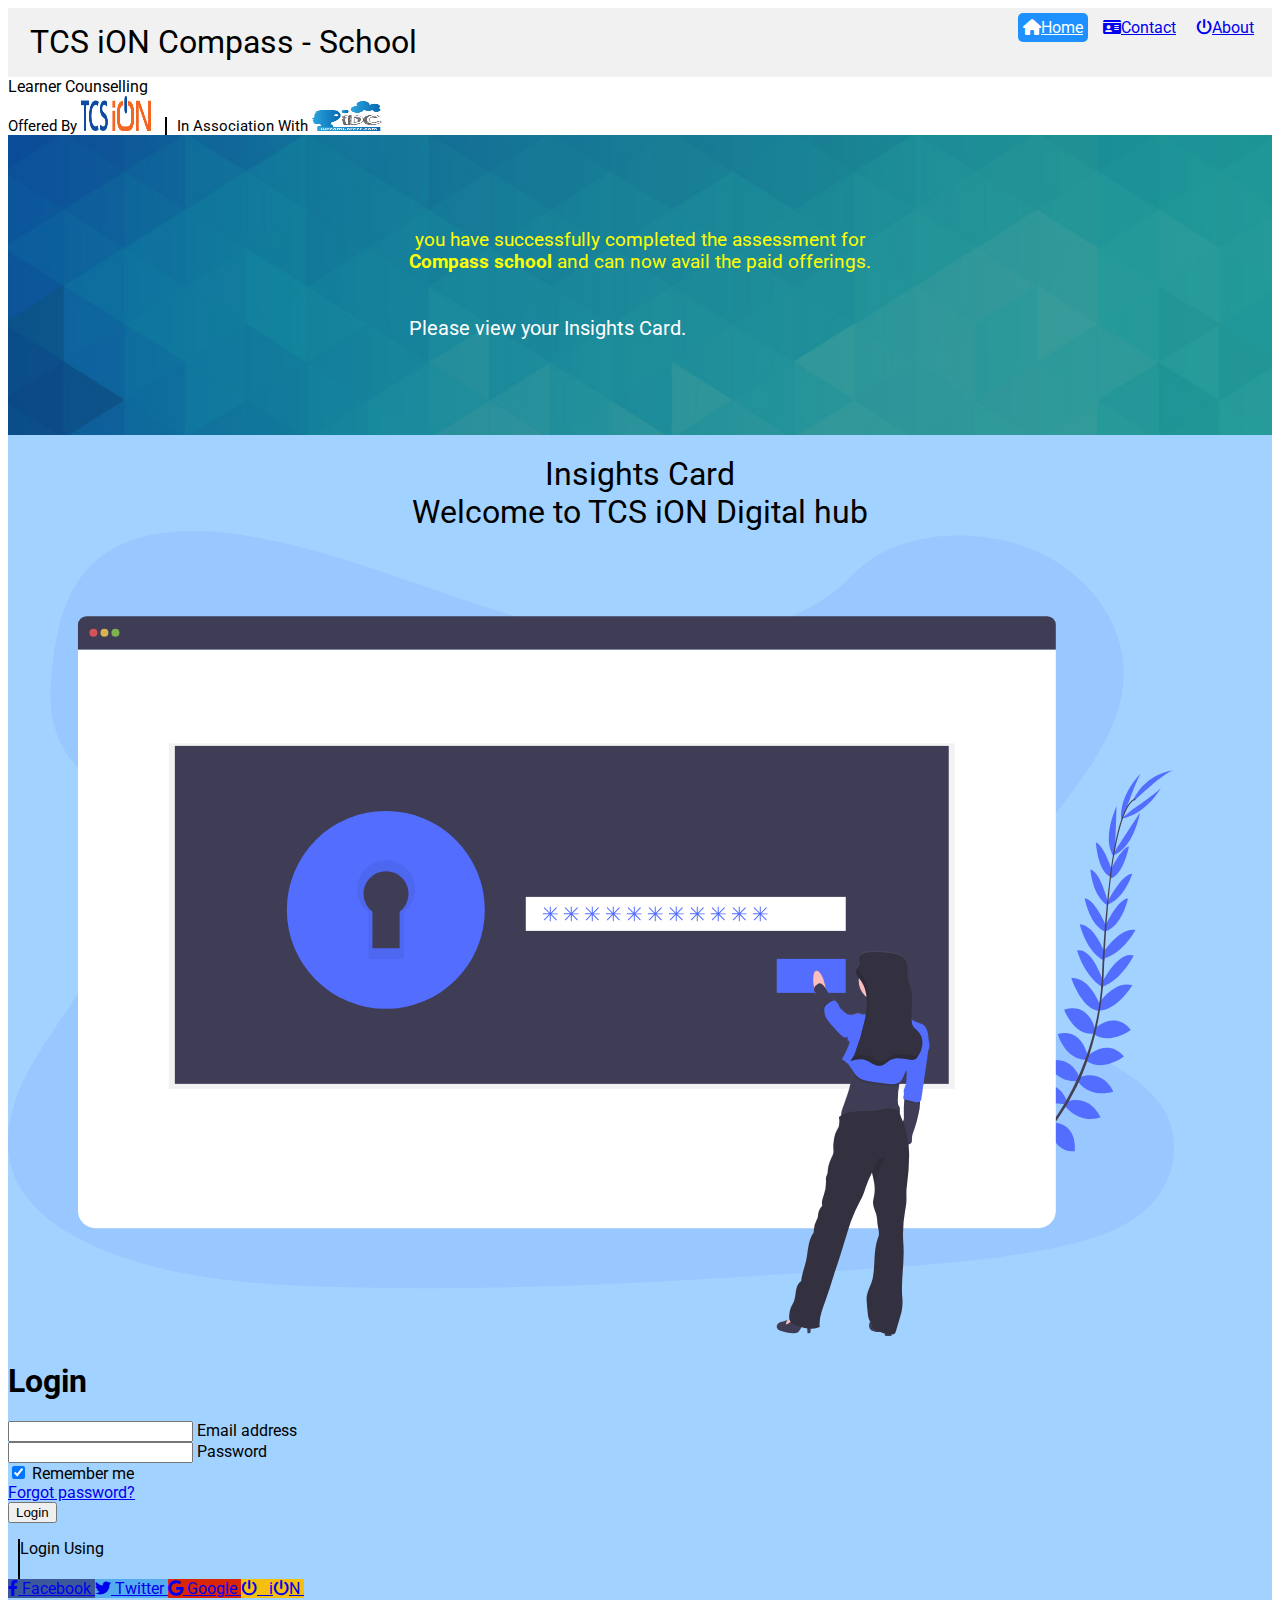
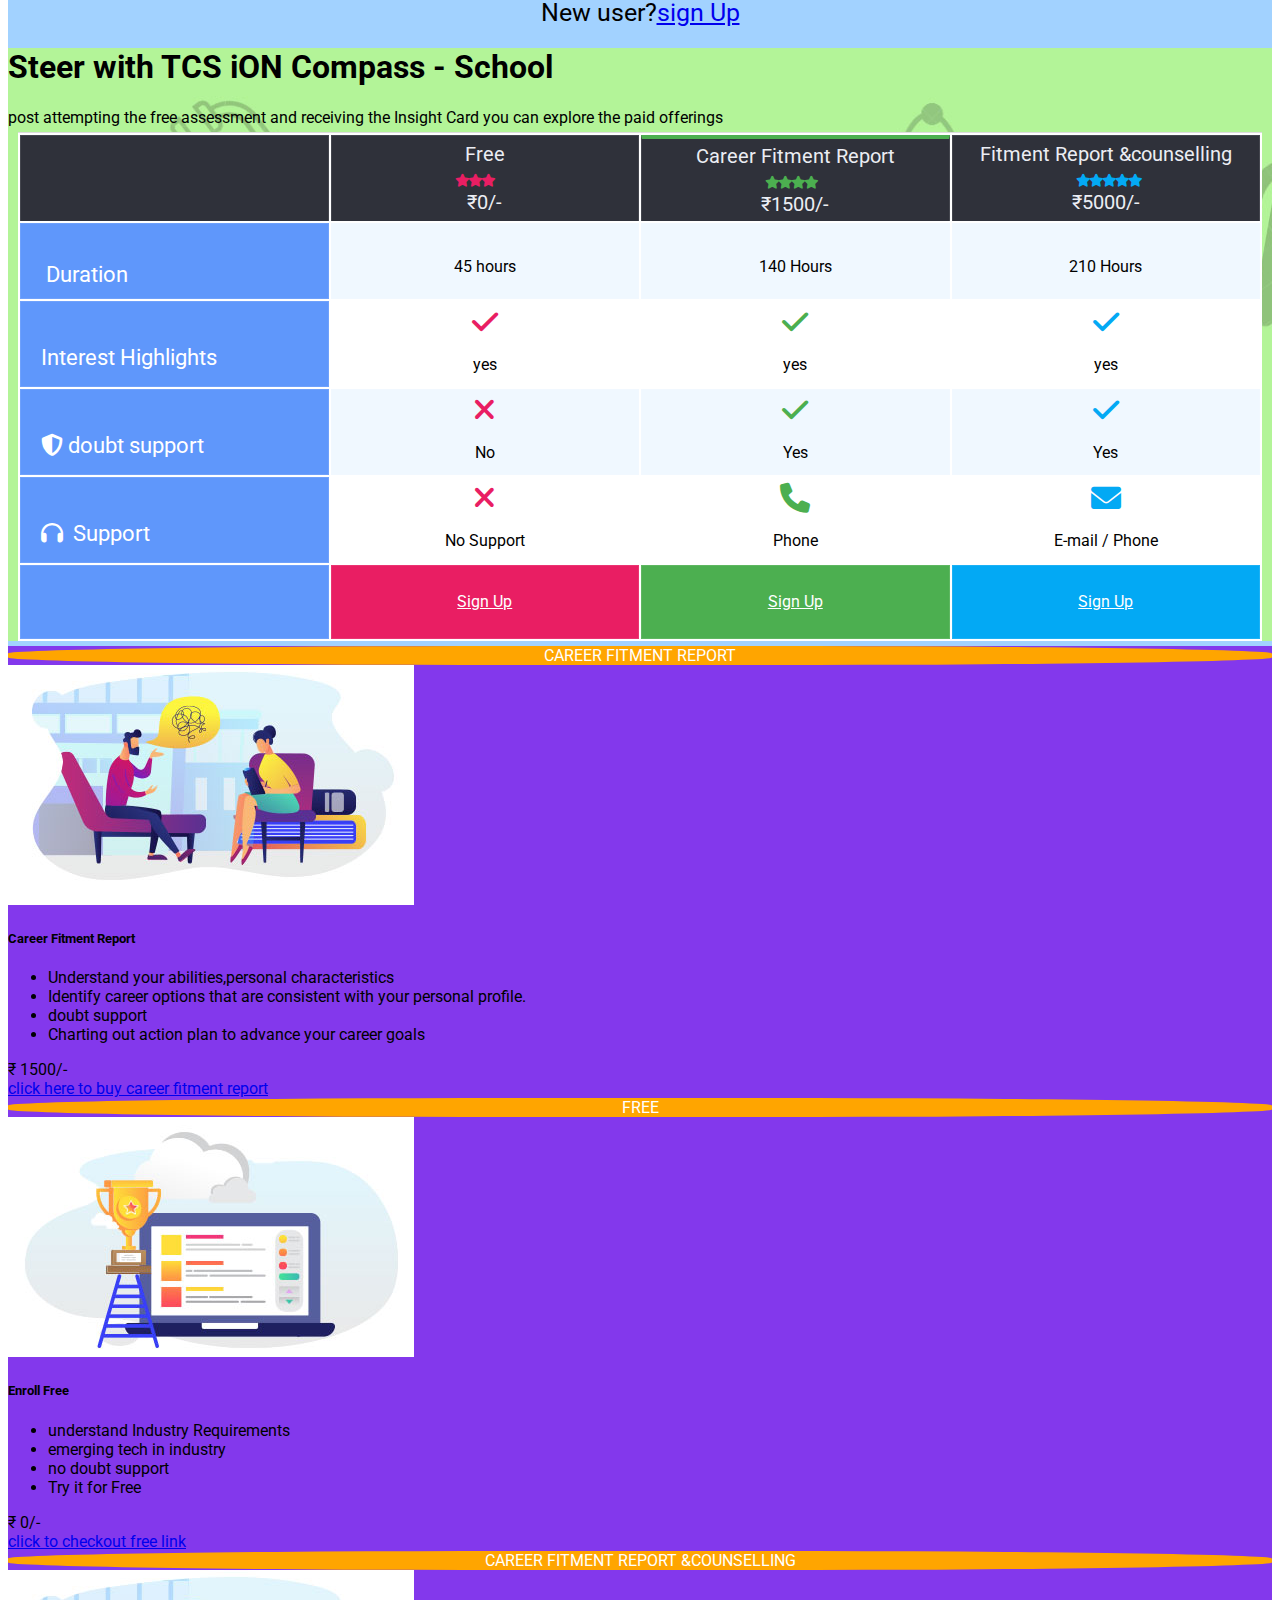
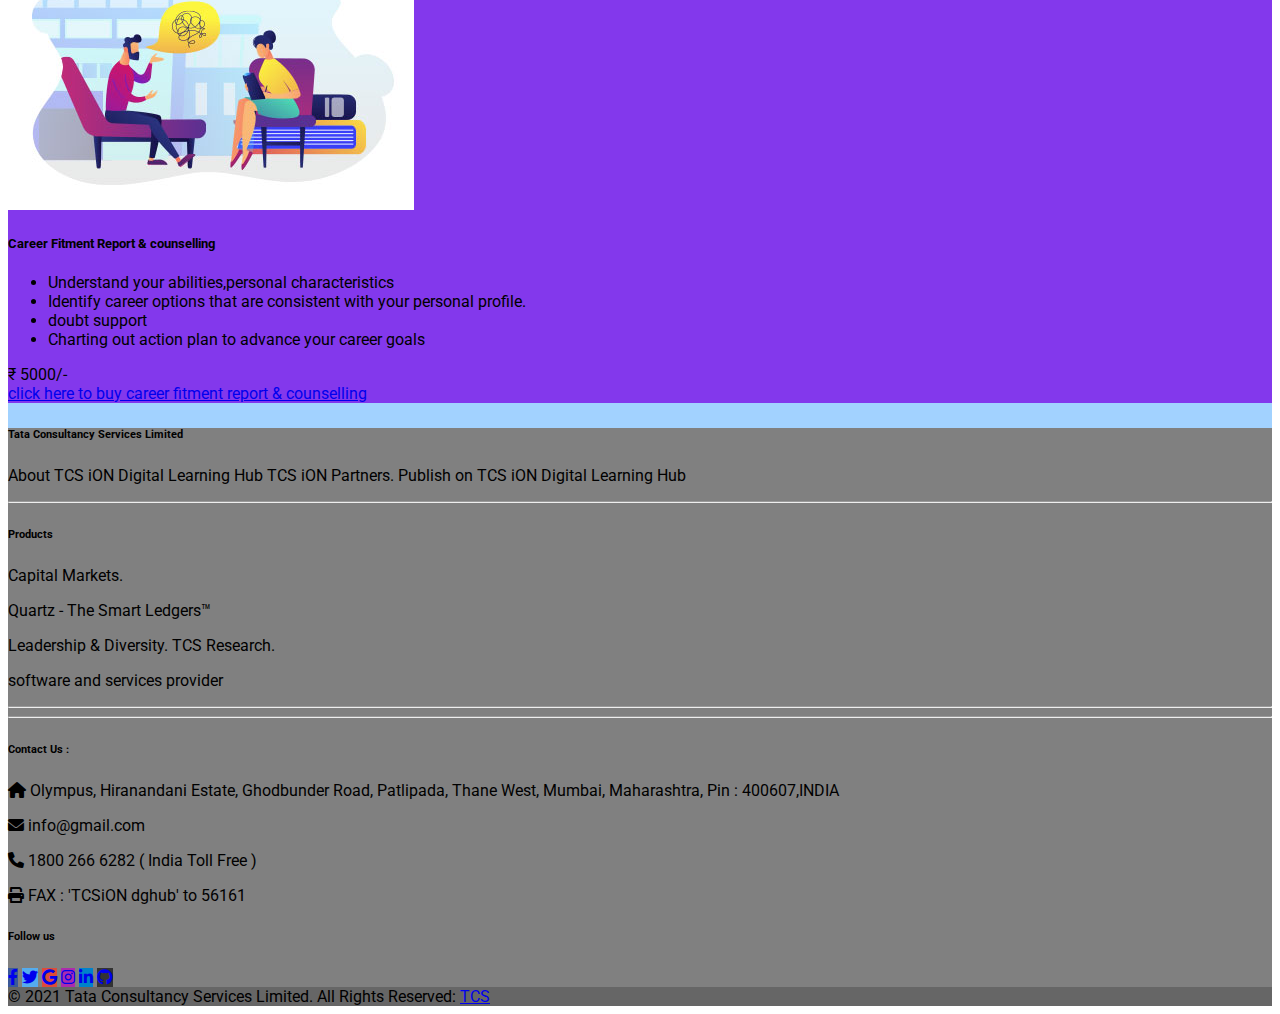
<file: Tcs Internship Project/index.html>
<!DOCTYPE html>
<html lang="en">
<head>
    <meta charset="UTF-8">
    <meta http-equiv="X-UA-Compatible" content="IE=edge">
    <meta name="viewport" content="width=device-width, initial-scale=1.0">
     <!-- font Awesome link -->
     <link rel="stylesheet" href="https://cdnjs.cloudflare.com/ajax/libs/font-awesome/6.0.0-beta2/css/all.min.css">
     <!-- add icon link -->
     <link rel = "icon" href ="./images/banner/standby.png"
             type = "image/x-icon"> 
      <!-- link to bootstrap -->
      <link href="https://cdn.jsdelivr.net/npm/bootstrap@5.1.3/dist/css/bootstrap.min.css" rel="stylesheet" 
      integrity="sha384-1BmE4kWBq78iYhFldvKuhfTAU6auU8tT94WrHftjDbrCEXSU1oBoqyl2QvZ6jIW3" crossorigin="anonymous">
    <link rel="stylesheet" href="./app.css">
    <title>TCS iON Digital Learning</title>
</head>
<body>
    <!--  nav As a heading -->
    <div class="header">
      <span>TCS iON Compass - School</span>
      <div class="header-right">
        <a class="active" href="https://www.tcs.com/"> <i class="fas fa-home"></i>Home</a>
        <a href="https://www.tcs.com/contact-us"><i class="fas fa-id-card"></i>Contact</a>
        <a href="https://www.tcs.com/about-us"><i class="fas fa-power-off"></i>About</a>
      </div>
    </div>



  <!--Nav as sub-heading -->
<nav class="navbar navbar-light bg-white navbar-expand-md mt-0 my-0  ">
    <div class="container-fluid">
      <span class="navbar-brand navbar-expand-md mt-0">Learner Counselling <br><span class="bottom-offer"> Offered By <span>
          <img src="./images/product/ionLogo.png" alt="" width="70" height="35" class="d-inline-block "> <span class="divider"></span> 
          <span> In Association With<span> <img src="./images/Compass/iDC_Logo.png" alt="" width="70" height="30" class="d-inline-block "> <span></span>
    </span></span></span></span> 
</nav>

 <!-- top banner --> 
      <div class="hero-image">
        <div class="hero-text">
          <h3>you have successfully completed the assessment for<br><b>Compass school</b>
            and can now avail the paid offerings.
          </h3>
          <p id="card"> Please view your Insights Card.</p>
        </div>
      </div>


 <!-- Insight card --> 
 <div class="insight-card">
  <section  >
    <p style="text-align: center; margin:auto; font-size:xx-large;padding-top:20px"> Insights Card <br>Welcome to TCS iON Digital hub</p>
    <div class="container py-5 h-100">
      <div class="row d-flex align-items-center justify-content-center h-100">
        <div class="col-md-8 col-lg-7 col-xl-6">
          <img src="./images/Compass/undraw_authentication_fsn5.svg" class="img-fluid" alt="Phone image">
        </div>
        <div class="col-md-7 col-lg-5 col-xl-5 offset-xl-1">
            <h1 class="display-4 mb-3" >Login</h1>
          <form>
            <!-- Email input -->
            <div class="form-outline mb-4">
              <input type="email" id="form1Example13" class="form-control form-control-lg" />
              <label class="form-label" for="form1Example13">Email address</label>
            </div>
  
            <!-- Password input -->
            <div class="form-outline mb-4">
              <input type="password" id="form1Example23" class="form-control form-control-lg" />
              <label class="form-label" for="form1Example23">Password</label>
            </div>
  
            <div class="d-flex justify-content-around align-items-center mb-4">
              <!-- Checkbox -->
              <div class="form-check">
                <input
                  class="form-check-input"
                  type="checkbox"
                  value=""
                  id="form1Example3"
                  checked
                />
                <label class="form-check-label" for="form1Example3"> Remember me </label>
              </div>
              <a href="#!">Forgot password?</a>
            </div>
  
            <!-- Submit button -->
            <button type="submit" class="btn btn-success btn-lg btn-block">Login</button>
  
            <div class="divider d-flex align-items-center my-4">
              <p class="text-center fw-bold mx-3 mb-0 text-muted">Login Using</p>
            </div>
  
            <a class="btn btn-primary btn-lg btn-block" style="background-color: #3b5998" href="#!" role="button">
              <i class="fab fa-facebook-f me-2"></i> Facebook
            </a>
            <a class="btn btn-primary btn-lg btn-block" style="background-color: #55acee" href="#!" role="button">
              <i class="fab fa-twitter me-2"></i> Twitter
            </a>
            <a class="btn btn-primary btn-lg btn-block" style="background-color: #da2606" href="#!" role="button">
                <i class="fab fa-google"></i> Google
            </a>
            <a class="btn btn-primary btn-lg btn-block" style="background-color: #f5bf10" href="#!" role="button">
                <i class="fas fa-power-off"></i>&nbsp; &nbsp;i<i class="fas fa-power-off"></i>N
              </a>
              &nbsp; &nbsp;
              &nbsp; &nbsp;
              <p style="text-align: center; margin:auto; font-size: 25px; ">New user?<a href="#">sign Up</a></p>
          </form>
        </div>
      </div>
    </div>
  </section>
   

<!--New Pricing-->
  <!-- Pricing # -->
  <div class="table-background">
    <div class="container text-center py-5">
      <h1 class="display-5"> Steer with TCS iON Compass - School</h1>
      <div class="lead">post attempting the free assessment and receiving the Insight Card you can explore the paid offerings</div>
    </div>
  		<div class="pricing">
  			<div class="container">
  				<div class="pricing-table table-responsive">
  					<table class="table">
  						<!-- Heading -->
  						<thead>
  							<tr>
  								<th>&nbsp;</th>
  								<th>
  									Free
  									<span class="ptable-star red">
  										<i class="fa fa-star"></i>
  										<i class="fa fa-star"></i>
  										<i class="fa fa-star"></i>
  										<i class="fa fa-star-half-o"></i>
  										<i class="fa fa-star-o"></i>
  									</span>
  									<span class="ptable-price">₹0/-</span>
  								</th>
  								<th class="highlight">
  									Career Fitment Report
  									<span class="ptable-star green">
  										<i class="fa fa-star"></i>
  										<i class="fa fa-star"></i>
  										<i class="fa fa-star"></i>
  										<i class="fa fa-star"></i>
  										<i class="fa fa-star-o"></i>
  									</span>
  									<span class="ptable-price">₹1500/-</span>
  								</th>
  								<th>
  									Fitment Report &counselling
  									<span class="ptable-star lblue">
  										<i class="fa fa-star"></i>
  										<i class="fa fa-star"></i>
  										<i class="fa fa-star"></i>
  										<i class="fa fa-star"></i>
  										<i class="fa fa-star"></i>
  									</span>
  									<span class="ptable-price">₹5000/-</span>
  								</th>
  							</tr>
  						</thead>
  						<tbody>
  							<tr>
  								<td><span class="ptable-title "><i class="fa fa-hdd-o"></i> Duration</span></td>
  								<td>
  									<!-- Icon -->
  									<i class="fa fa-hdd-o red"></i>
  									45 hours
  								</td>
  								<td>
  									<!-- Icon -->
  									<i class="fa fa-hdd-o green"></i>
  									140 Hours
  								</td>
  								<td>
  									<!-- Icon -->
  									<i class="fa fa-hdd-o lblue"></i>
  									210 Hours
  								</td>
  							</tr>
  							<tr>
  								<td><span class="ptable-title">Interest Highlights</span></td>
  								<td>
  									<i class="fas fa-check red"></i>
                    yes
  								</td>
  								<td>
  									<i class="fas fa-check green"></i>
                    yes
  								</td>
  								<td>
  									<i class="fas fa-check lblue"></i>
  									yes
  								</td>
  							</tr>
  							<tr>
  								<td><span class="ptable-title"><i class="fa fa-shield"></i>doubt support</span></td>
  								<td>
  									<i class="fa fa-times red"></i>
  									No
  								</td>
  								<td>
  									<i class="fas fa-check green"></i>
  									Yes
  								</td>
  								<td>
  									<i class="fas fa-check lblue"></i>
  									Yes
  								</td>
  							</tr>
  							<tr>
  								<td><span class="ptable-title"><i class="fa fa-headphones"></i> Support</span></td>
  								<td>
  									<i class="fa fa-times red"></i>
  									No Support
  								</td>
  								<td>
  									<i class="fa fa-phone green"></i>
  									Phone
  								</td>
  								<td>
                    <i class="fas fa-envelope lblue "></i>
  									E-mail / Phone
  								</td>
  							</tr>
  							<!-- Buttons -->
  							<tr>
  								<td>&nbsp;</td>
  								<td class="bg-red"><a class="btn" href="#">Sign Up</a></td>
  								<td class="bg-green"><a class="btn" href="#">Sign Up</a></td>
  								<td class="bg-lblue"><a class="btn" href="#">Sign Up</a></td>
  							</tr>
  						</tbody>
  					</table>
  				</div>
  			</div>
  		</div>
    </div>



<!--card-->
 <div  class="card-background">
    <div class="container py-5">

      <div class="row">
                <div class="col-lg 3 col-md-3 col-sm-12 col-xs-12">
                <div class="card card-inverse card-primary text-center">
                  <div class="card-heading">Career Fitment Report</div>
                  <img class="card-img-top" src="./images/career_fitment_report/tucareer2.jpg" alt="Card image cap">
                  <div class="card-block shadow-lg pb-2">
                    <h5 class="card-title">Career Fitment Report</h5>
                    <ul class="list-unstyled mt-3 mb-4">
                      <li>Understand your abilities,personal characteristics</li>
                      <li>Identify career options that are consistent with your personal profile.</li>
                      <li>doubt support</li>
                      <li>Charting out action plan to advance your career goals</li>
                    </ul>
                    <div class="pill text-center">
                    <span class="badge rounded-pill bg-secondary">₹ 1500/-</span>
                  </div>
                  <a href="#" class="text-decoration-underline text-center"> click here to buy career fitment report</a>
                </div>
                </div>
            </div>
    
            <div class="col-lg 3 col-md-3  col-sm-12 col-xs-12">
                <div class="card card-inverse card-primary text-center">
                  <div class="card-heading">FREE</div>
                  <img class="card-img-top" src="./images/career_fitment_report/tucareer.jpg" alt="Card image cap">
                  <div class="card-block shadow-lg pb-2">
                    <h5 class="card-title">Enroll Free</h5>
                    <ul class="list-unstyled mt-3 mb-4">
                      <li>understand Industry Requirements</li>
                      <li>emerging tech in industry</li>
                      <li> no doubt support</li>
                      <li>Try it for Free</li>
                    </ul>
                    <div class="pill text-center">
                    <span class="badge rounded-pill bg-primary">₹ 0/-</span>
                  </div>
                  <a href="#" class="text-decoration-underline text-center"> click to checkout free link</a>
                </div>
                </div>
            </div>
    
    
            <div class="col-lg 3 col-md-3  col-sm-12 col-xs-12">
                <div class="card card-inverse card-success text-center">
                  <div class="card-heading">Career Fitment Report &Counselling</div>
                  <img class="card-img-top" src="./images/career_fitment_report/tucareer2.jpg" alt="Card image cap">
                  <div class="card-block shadow-lg pb-2">
                    <h5 class="card-title">Career Fitment Report & counselling</h5>
                   <ul class="list-unstyled mt-3 mb-4">
                       <li>Understand your abilities,personal characteristics</li>
                       <li>Identify career options that are consistent with your personal profile.</li>
                       <li>doubt support</li>
                       <li>Charting out action plan to advance your career goals</li>
                    </ul>
                   <div class="pill text-center">
                   <span class="badge rounded-pill bg-secondary">₹ 5000/-</span>
                  </div>
                 <a href="#" class="text-decoration-underline text-center"> click here to buy career fitment report & counselling</a>
                </div>
                </div>
                </div>    
                  
    
        </div>
    </div>
  </div>
    
    
 
  <!-- Footer -->
  <footer
          class="text-center text-lg-start text-white"
          style="background-color:grey"
          >
    <!-- Grid container -->
    <div class="container p-4 pb-0">
      <!-- Section: Links -->
      <section class="">
        <!--Grid row-->
        <div class="row">
          <!-- Grid column -->
          <div class="col-md-3 col-lg-3 col-xl-3 mx-auto mt-3">
            <h6 class="text-uppercase mb-4 font-weight-bold">
              Tata Consultancy Services Limited
            </h6>
            <p>
              About TCS iON Digital Learning Hub
              TCS iON Partners.
              Publish on TCS iON Digital Learning Hub
            </p>
          </div>
          <!-- Grid column -->

          <hr class="w-100 clearfix d-md-none" />

          <!-- Grid column -->
          <div class="col-md-2 col-lg-2 col-xl-2 mx-auto mt-3">
            <h6 class="text-uppercase mb-4 font-weight-bold">Products</h6>
            <p>
              <a class="text-white">Capital Markets.</a>
            </p>
            <p>
              <a class="text-white">Quartz - The Smart Ledgers™</a>
            </p>
            <p>
              <a class="text-white">Leadership & Diversity. TCS Research.</a>
            </p>
            <p>
              <a class="text-white">software and services provider</a>
            </p>
          </div>
          <!-- Grid column -->

          <hr class="w-100 clearfix d-md-none" />

          <!-- Grid column -->
          <hr class="w-100 clearfix d-md-none" />

          <!-- Grid column -->
          <div class="col-md-4 col-lg-3 col-xl-3 mx-auto mt-3">
            <h6 class="text-uppercase mb-4 font-weight-bold">Contact Us : </h6>
            <p><i class="fas fa-home mr-3"></i>  Olympus, Hiranandani Estate, Ghodbunder Road, Patlipada, Thane West, Mumbai, Maharashtra,
              Pin : 400607,INDIA</p>
            <p><i class="fas fa-envelope mr-3"></i> info@gmail.com</p>
            <p><i class="fas fa-phone mr-3"></i> 1800 266 6282 ( India Toll Free )</p>
            <p><i class="fas fa-print mr-3"></i> FAX : 'TCSiON dghub' to 56161</p>
          </div>
          <!-- Grid column -->

          <!-- Grid column -->
          <div class="col-md-3 col-lg-2 col-xl-2 mx-auto mt-3">
            <h6 class="text-uppercase mb-4 font-weight-bold">Follow us</h6>

            <!-- Facebook -->
            <a
               class="btn btn-primary btn-floating m-1"
               style="background-color: #3b5998"
               href="#!"
               role="button"
               ><i class="fab fa-facebook-f"></i
              ></a>

            <!-- Twitter -->
            <a
               class="btn btn-primary btn-floating m-1"
               style="background-color: #55acee"
               href="#!"
               role="button"
               ><i class="fab fa-twitter"></i
              ></a>

            <!-- Google -->
            <a
               class="btn btn-primary btn-floating m-1"
               style="background-color: #dd4b39"
               href="#!"
               role="button"
               ><i class="fab fa-google"></i
              ></a>

            <!-- Instagram -->
            <a
               class="btn btn-primary btn-floating m-1"
               style="background-color: #ac2bac"
               href="#!"
               role="button"
               ><i class="fab fa-instagram"></i
              ></a>

            <!-- Linkedin -->
            <a
               class="btn btn-primary btn-floating m-1"
               style="background-color: #0082ca"
               href="#!"
               role="button"
               ><i class="fab fa-linkedin-in"></i
              ></a>
            <!-- Github -->
            <a
               class="btn btn-primary btn-floating m-1"
               style="background-color: #333333"
               href="#!"
               role="button"
               ><i class="fab fa-github"></i
              ></a>
          </div>
        </div>
        <!--Grid row-->
      </section>
      <!-- Section: Links -->
    </div>
    <!-- Grid container -->

    <!-- Copyright -->
    <div
         class="text-center p-3"
         style="background-color: rgba(0, 0, 0, 0.2)"
         >
      © 2021 Tata Consultancy Services Limited. All Rights Reserved:
      <a class="text-white" href="https://www.tcs.com/"
         >TCS</a
        >
    </div>
    <!-- Copyright -->
  </footer>
  <!-- Footer -->
<!-- </div> -->
<!-- End of .container -->

<script src="./app.js"></script>   
<script src="https://cdn.jsdelivr.net/npm/bootstrap@5.1.3/dist/js/bootstrap.bundle.min.js" integrity="sha384-ka7Sk0Gln4gmtz2MlQnikT1wXgYsOg+OMhuP+IlRH9sENBO0LRn5q+8nbTov4+1p" crossorigin="anonymous"></script>
<script src="https://cdn.jsdelivr.net/npm/@popperjs/core@2.10.2/dist/umd/popper.min.js" integrity="sha384-7+zCNj/IqJ95wo16oMtfsKbZ9ccEh31eOz1HGyDuCQ6wgnyJNSYdrPa03rtR1zdB" crossorigin="anonymous"></script>
<script src="https://cdn.jsdelivr.net/npm/bootstrap@5.1.3/dist/js/bootstrap.min.js" integrity="sha384-QJHtvGhmr9XOIpI6YVutG+2QOK9T+ZnN4kzFN1RtK3zEFEIsxhlmWl5/YESvpZ13" crossorigin="anonymous"></script>  
</body>
</html>
</file>
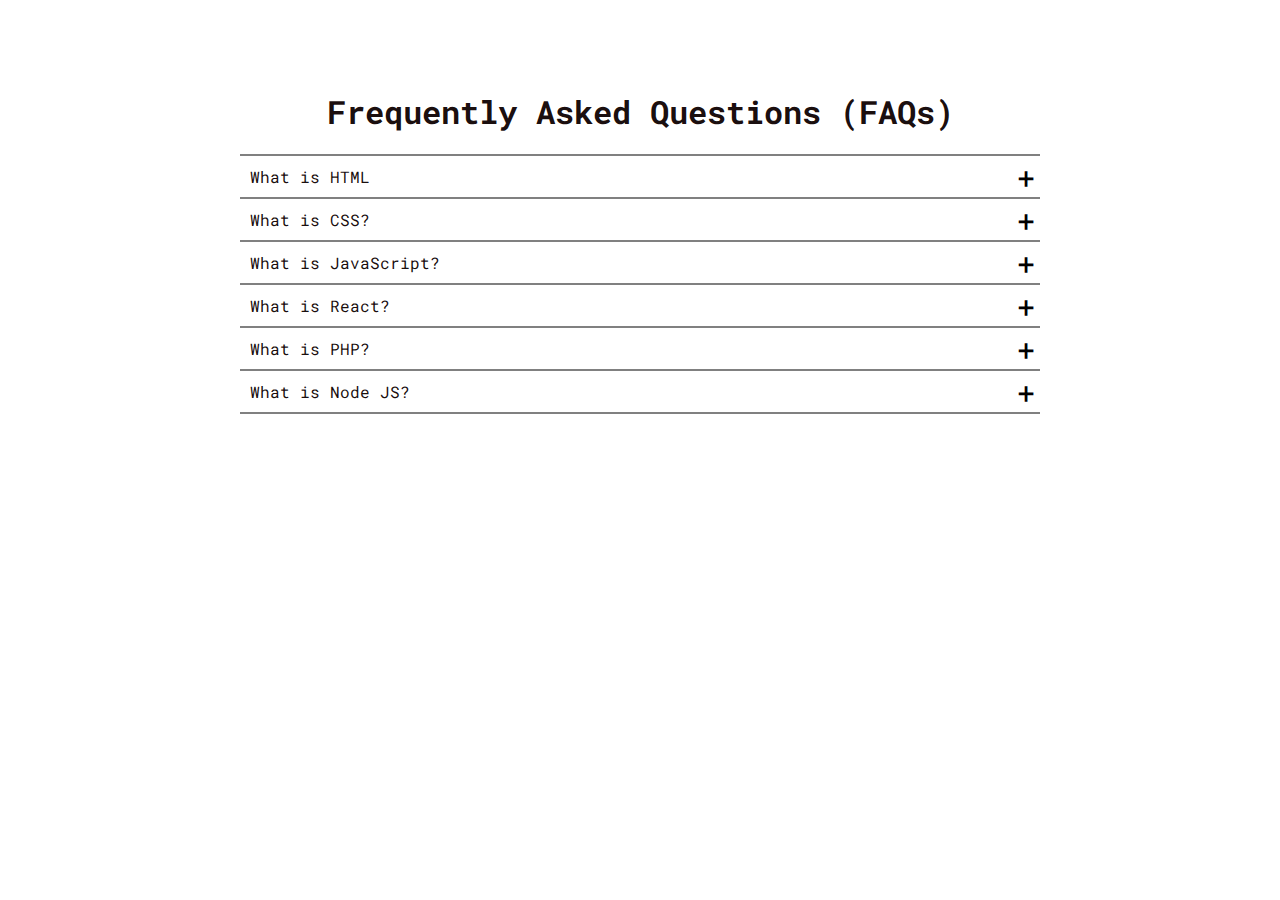
<file: Tcs Internship Project/TCS Internship/accordion/index.html>
<!DOCTYPE html>
<html lang="en">
<head>
    <meta charset="UTF-8">
    <meta http-equiv="X-UA-Compatible" content="IE=edge">
    <meta name="viewport" content="width=device-width, initial-scale=1.0">
    <title>Accordion</title>
    <link rel="stylesheet" href="./style.css">
</head>
<body>
    <div class="accordion-body">
        <div class="accordion">
          <h1>Frequently Asked Questions (FAQs)</h1>
          <hr>
          <div class="container">
            <div class="label">What is HTML</div>
            <div class="content">Hypertext Markup Language (HTML) is a computer language that makes up most web pages and online applications. A hypertext is a text that is used to reference other pieces of text, while a markup language is a series of markings that tells web servers the style and structure of a document. HTML is very simple to learn and use.</div>
          </div>
          <hr>
          <div class="container">
            <div class="label">What is CSS?</div>
            <div class="content">CSS stands for Cascading Style Sheets. It is the language for describing the presentation of Web pages, including colours, layout, and fonts, thus making our web pages presentable to the users. CSS is designed to make style sheets for the web. It is independent of HTML and can be used with any XML-based markup language. CSS is popularly called the design language of the web.
      </div>
          </div>
          <hr>
          <div class="container">
            <div class="label">What is JavaScript?</div>
            <div class="content">JavaScript is a scripting or programming language that allows you to implement complex features on web pages — every time a web page does more than just sit there and display static information for you to look at — displaying timely content updates, interactive maps, animated 2D/3D graphics, scrolling video jukeboxes, etc. — you can bet that JavaScript is probably involved. It is the third of the web trio.</div>
          </div>
          <hr>
          <div class="container">
            <div class="label">What is React?</div>
            <div class="content">React is a JavaScript library created for building fast and interactive user interfaces for web and mobile applications. It is an open-source, component-based, front-end library responsible only for the application’s view layer. In Model View Controller (MVC) architecture, the view layer is responsible for how the app looks and feels. React was created by Jordan Walke, a software engineer at Facebook. </div>
          </div>
          <hr>
          <div class="container">
            <div class="label">What is PHP?</div>
            <div class="content">PHP is a server-side and general-purpose scripting language that is especially suited for web development. PHP originally stood for Personal Home Page. However, now, it stands for Hypertext Preprocessor. It’s a recursive acronym because the first word itself is also an acronym.</div>
          </div>
          <hr>
          <div class="container">
            <div class="label">What is Node JS?</div>
            <div class="content">Node.js is an open-source, cross-platform, back-end JavaScript runtime environment that runs on the V8 engine and executes JavaScript code outside a web browser. Node.js lets developers use JavaScript to write command line tools and for server-side scripting—running scripts server-side to produce dynamic web page content before the page is sent to the user's web browser. Consequently, Node.js represents a "JavaScript everywhere" paradigm</div>
          </div>
          <hr>
        </div>
        </div>
  
    



<script src="./app.js" type="text/javascript"></script>
</body>
</html>
</file>
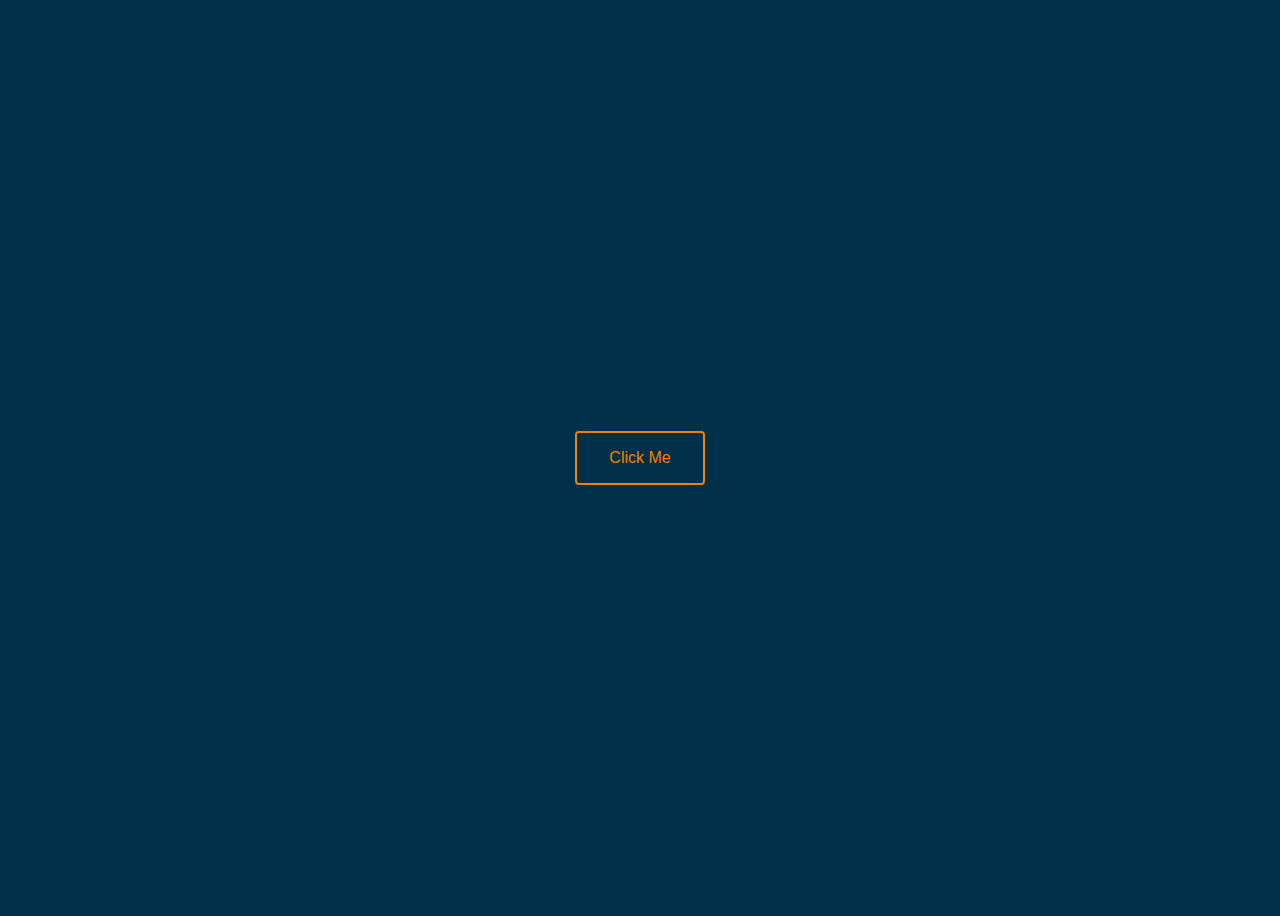
<file: Tcs Internship Project/TCS Internship/button transition/index.html>
<!DOCTYPE html>
<html lang="en">
<head>
    <meta charset="UTF-8">
    <meta http-equiv="X-UA-Compatible" content="IE=edge">
    <meta name="viewport" content="width=device-width, initial-scale=1.0">
    <title>Button Transition</title>
    <link rel="stylesheet"
  href="https://fonts.googleapis.com/css?family=Roboto">
    <link rel="stylesheet" href="style.css">
</head>
<body>
    <button>Click Me</button>
    
</body>
</html>
</file>
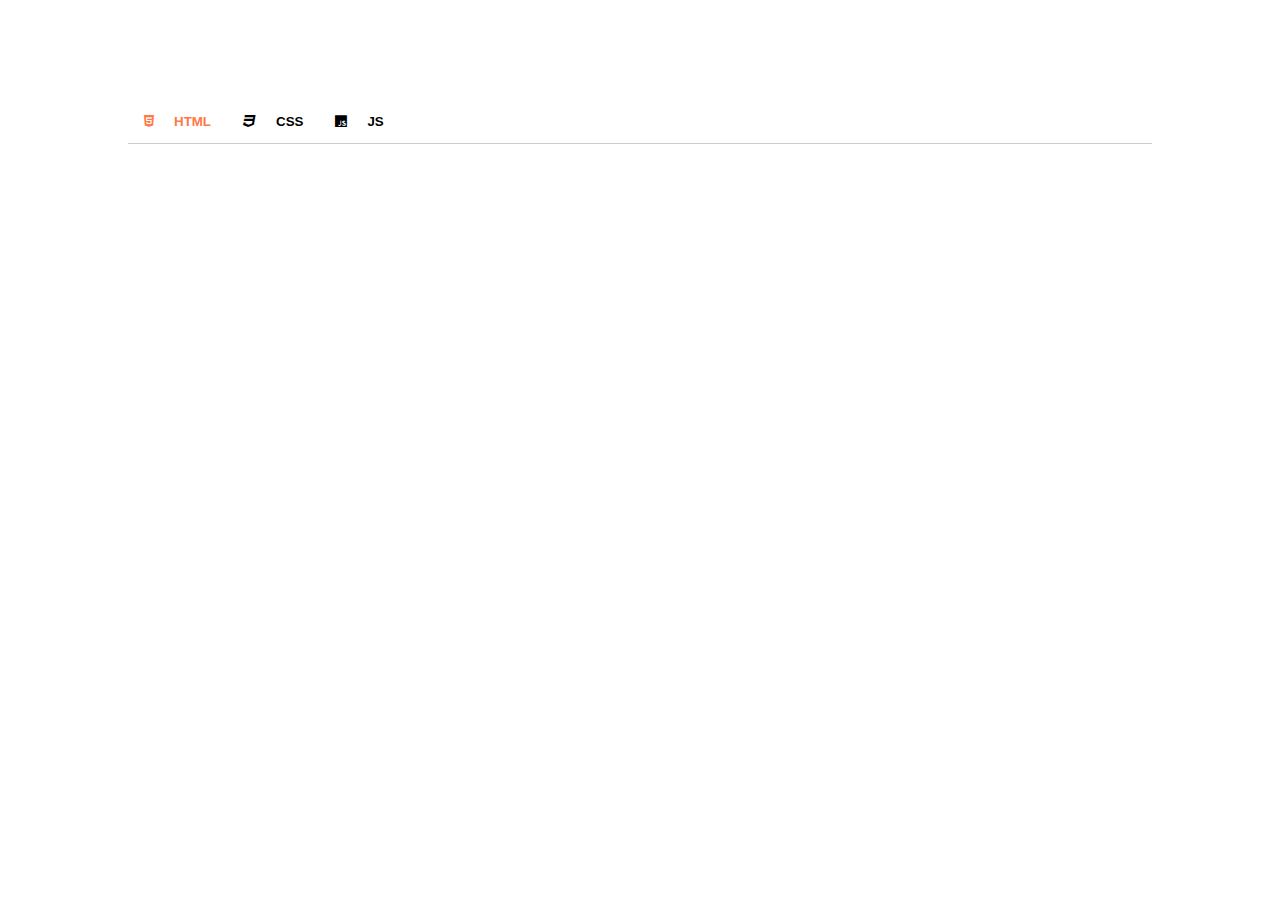
<file: Tcs Internship Project/TCS Internship/full page tab/index.html>
<!DOCTYPE html>
<html lang="en">
<head>
    <meta charset="UTF-8">
    <meta http-equiv="X-UA-Compatible" content="IE=edge">
    <meta name="viewport" content="width=device-width, initial-scale=1.0">
    <title>Full Page Tab</title>
     <!-- font Awesome link -->
     <link rel="stylesheet" href="https://cdnjs.cloudflare.com/ajax/libs/font-awesome/6.0.0-beta2/css/all.min.css">
    <link rel="stylesheet" href="./style.css">
</head>
<body>
<div class="hero">
    <div class="btn-box">
        <button id="btn1" onclick="openHtml()"><i class="fab fa-html5"></i>HTML</button>
        <button id="btn2" onclick="openCss()"><i class="fab fa-css3"></i>CSS</button>
        <button id="btn3" onclick="openJs()"><i class="fab fa-js"></i>JS</button>
    </div>
    <div id="content1" class="content">
        <div class="content-left">
            <h1>Learn HTML</h1>
            <p>HTML stands for Hyper Text Markup Language
                HTML is the standard markup language for creating Web pages
                HTML describes the structure of a Web page
                HTML consists of a series of elements
                HTML elements tell the browser how to display the content
                HTML elements label pieces of content such as "this is a heading", "this is a paragraph", "this is a link", etc.
            </p>
            <a href="https://www.w3schools.com/html/default.asp">Read Docs</a>
        </div>
        <div class="content-right">
            <img src="./image/tucareer.jpg" alt="">
        </div>
    </div>

    <div id="content2"  class="content">
        <div class="content-left">
            <h1>Learn CSS</h1>
            <p>CSS stands for Cascading Style Sheets
                CSS describes how HTML elements are to be displayed on screen, paper, or in other media
                CSS saves a lot of work. It can control the layout of multiple web pages all at once
                External stylesheets are stored in CSS files.
            </p>
            <a href="https://www.w3schools.com/css/default.asp">Read Docs</a>
        </div>
        <div class="content-right">
            <img src="./image/tucareer2.jpg" alt="">
        </div>
    </div>

    <div  id="content3" class="content">
        <div class="content-left">
            <h1>Learn JS</h1>
            <p>JavaScript is the world's most popular programming language.

                JavaScript is the programming language of the Web.
                
                JavaScript is easy to learn.
                
                This tutorial will teach you JavaScript from basic to advanced.
            </p>
            <a href="https://www.w3schools.com/js/">Read Docs</a>
        </div>
        <div class="content-right">
            <img src="./image/truecareer3.jpeg" alt="">
        </div>
    </div>

</div>



<script src="./app.js"></script>
</body>
</html>
</file>
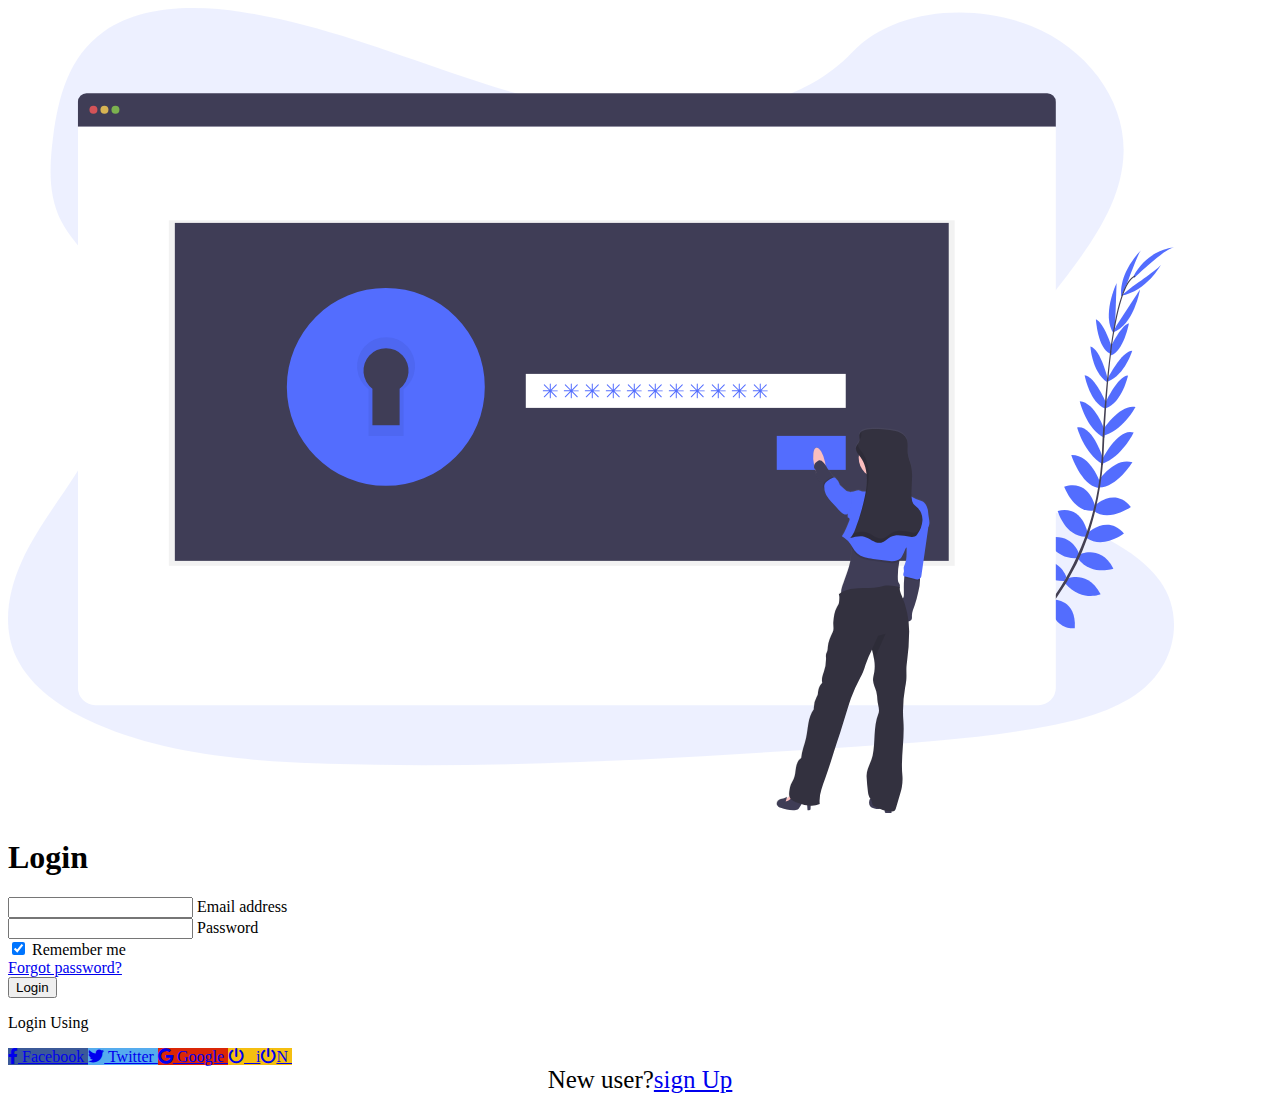
<file: Tcs Internship Project/TCS Internship/login page/index.html>
<!DOCTYPE html>
<html lang="en">
<head>
    <meta charset="UTF-8">
    <meta http-equiv="X-UA-Compatible" content="IE=edge">
    <meta name="viewport" content="width=device-width, initial-scale=1.0">
     <!-- font Awesome link -->
     <link rel="stylesheet" href="https://cdnjs.cloudflare.com/ajax/libs/font-awesome/6.0.0-beta2/css/all.min.css">
     
      <!-- link to bootstrap -->
      <link href="https://cdn.jsdelivr.net/npm/bootstrap@5.1.3/dist/css/bootstrap.min.css" rel="stylesheet" 
      integrity="sha384-1BmE4kWBq78iYhFldvKuhfTAU6auU8tT94WrHftjDbrCEXSU1oBoqyl2QvZ6jIW3" crossorigin="anonymous">
    <link rel="stylesheet" href="./app.css">
    <title>Login Page</title>
</head>
<body>

    <section class="bd-dark" >
        <div class="container py-5 h-100">
          <div class="row d-flex align-items-center justify-content-center h-100">
            <div class="col-md-8 col-lg-7 col-xl-6">
              <img src="./undraw_authentication_fsn5.svg" class="img-fluid" alt="Phone image">
            </div>
            <div class="col-md-7 col-lg-5 col-xl-5 offset-xl-1">
                <h1 class="display-4 mb-3" >Login</h1>
              <form>
                <!-- Email input -->
                <div class="form-outline mb-4">
                  <input type="email" id="form1Example13" class="form-control form-control-lg" />
                  <label class="form-label" for="form1Example13">Email address</label>
                </div>
      
                <!-- Password input -->
                <div class="form-outline mb-4">
                  <input type="password" id="form1Example23" class="form-control form-control-lg" />
                  <label class="form-label" for="form1Example23">Password</label>
                </div>
      
                <div class="d-flex justify-content-around align-items-center mb-4">
                  <!-- Checkbox -->
                  <div class="form-check">
                    <input
                      class="form-check-input"
                      type="checkbox"
                      value=""
                      id="form1Example3"
                      checked
                    />
                    <label class="form-check-label" for="form1Example3"> Remember me </label>
                  </div>
                  <a href="#!">Forgot password?</a>
                </div>
      
                <!-- Submit button -->
                <button type="submit" class="btn btn-success btn-lg btn-block">Login</button>
      
                <div class="divider d-flex align-items-center my-4">
                  <p class="text-center fw-bold mx-3 mb-0 text-muted">Login Using</p>
                </div>
      
                <a class="btn btn-primary btn-lg btn-block" style="background-color: #3b5998" href="#!" role="button">
                  <i class="fab fa-facebook-f me-2"></i> Facebook
                </a>
                <a class="btn btn-primary btn-lg btn-block" style="background-color: #55acee" href="#!" role="button">
                  <i class="fab fa-twitter me-2"></i> Twitter
                </a>
                <a class="btn btn-primary btn-lg btn-block" style="background-color: #da2606" href="#!" role="button">
                    <i class="fab fa-google"></i> Google
                </a>
                <a class="btn btn-primary btn-lg btn-block" style="background-color: #f5bf10" href="#!" role="button">
                    <i class="fas fa-power-off"></i>&nbsp; &nbsp;i<i class="fas fa-power-off"></i>N
                  </a>
                  &nbsp; &nbsp;
                  &nbsp; &nbsp;
                  <p style="text-align: center; margin:auto; font-size: 25px; ">New user?<a href="#">sign Up</a></p>
              </form>
            </div>
          </div>
        </div>
      </section>
    





    <script src="https://cdn.jsdelivr.net/npm/bootstrap@5.1.3/dist/js/bootstrap.bundle.min.js" integrity="sha384-ka7Sk0Gln4gmtz2MlQnikT1wXgYsOg+OMhuP+IlRH9sENBO0LRn5q+8nbTov4+1p" crossorigin="anonymous"></script>
    <script src="https://cdn.jsdelivr.net/npm/@popperjs/core@2.10.2/dist/umd/popper.min.js" integrity="sha384-7+zCNj/IqJ95wo16oMtfsKbZ9ccEh31eOz1HGyDuCQ6wgnyJNSYdrPa03rtR1zdB" crossorigin="anonymous"></script>
    <script src="https://cdn.jsdelivr.net/npm/bootstrap@5.1.3/dist/js/bootstrap.min.js" integrity="sha384-QJHtvGhmr9XOIpI6YVutG+2QOK9T+ZnN4kzFN1RtK3zEFEIsxhlmWl5/YESvpZ13" crossorigin="anonymous"></script>  
</body>
</html>
</file>
<file: Tcs Internship Project/app.css>
@import url('https://fonts.googleapis.com/css2?family=Roboto:ital,wght@0,400;0,500;1,400&display=swap');

body{
    font-family: 'Roboto', sans-serif;
}
.header {
  overflow: hidden;
  background-color: #f1f1f1;
  padding: 10px 10px;
}
.header span {
  float: left;
  color: black;
  text-align: center;
  padding: 12px;
  text-decoration: none;
  font-size:xx-large;
  line-height: 25px;
  border-radius: 4px;
}
.header-right a{
  padding:5px;
  margin:3px;
  border-radius:5px;
}
.header-right a:hover {
  background-color: #ddd;
  color: black;

}
.header-right a.active {
  background-color: dodgerblue;
  color: white;

}
.header-right {
  float: right;
}
/* Add media queries for responsiveness - when the screen is 500px wide or less, stack the links on top of each other */
@media screen and (max-width: 500px) {
  .header a {
    float: none;
    display: block;
    text-align: left;
  }
  .header-right {
    float: none;
  }
}

.bottom-offer{
    font-size:15px;
    font-weight: 20px;
}
.divider{
  border-left: 2px solid black;
  height:40px;
  margin-left:10px;
  margin-right:10px;
 
  /* display:inline-block;  */
  position:relative;
  /* left: 50%; */
  /* transform:translateY(90px) ; */
}
.hero-image {
    background-image: url("./images/banner/Blue_triangle_bg_image.jpg");
    /* width: 100%; */
    height:300px;
    background-position: center;
    background-repeat: no-repeat;
    background-size: cover;
    position: relative;
  }
  .hero-text {
    position: relative;
    text-align: center;
    position: absolute;
    top: 50%;
    left: 50%;
    transform: translate(-50%, -50%);
    color: yellow;  
  }

h3{
    font-weight: normal;
}
  #card{
      color:white;
      float: left;
      margin-top:25px;
      margin-left: 0;
      left: 50%;
      font-size: 20px;
  }
  
  .insight-card{
      background-color: #a2d2ff;
      
  }
.divider:after,
.divider:before {
  content:"";
  flex: 1;
  height: 1px;
  background: #eee;
}

.table-background{
  background-image: url("./images/Compass/compass2-bg.jpg");

}
.pricing{
	margin:5px 10px;
  
}
.pricing .table{
	border-top:1px solid #ddd;
	background:#fff;
}
.pricing .table th,
.pricing .table {
	text-align: center;
}
.pricing .table th,
.pricing .table td {
	padding: 5px 5px;
	border:1px solid #ddd;
	border: 1px solid rgba(255, 255, 255, 0.1);
}
.pricing .table th {
	width: 20%;
	font-size: 20px;
	font-weight: 400;
	border-bottom: 0;
	background:#2F313A;
	color: #EBEDF3;
	/* text-transform: uppercase; */
}
.pricing .table th.highlight{
	border-top: 4px solid #4caf50 !important;
}
.pricing .table tr:nth-child(odd){
	background: #f0f8ff;
}
.pricing .table td:first-child{
	padding-left: 20px;
	text-align: left;
	padding-top:35px;
	background: #5F97FB;
}
.pricing tr td .ptable-title {
	font-size: 22px;
	font-weight:400;
	color: #fff;
}
.pricing tr td .ptable-title i {
	width: 23px;
	line-height: 25px;
	text-align: right;
	margin-right: 5px;
}
.pricing .ptable-star {
	position: relative;
	display: block;
	text-align: center;
}
.pricing .ptable-star.red{
	color: #e91e63;
}
.pricing .ptable-star.green{
	color: #4caf50;
}
.pricing .ptable-star.lblue{
	color: #03a9f4;
}
.pricing .ptable-star i {
	width: 8px;
	font-size: 13px;
}
.pricing .ptable-price {
	display: block;
}
.pricing tr td {
	font-size: 16px;
	line-height:32px;
	/* text-transform:uppercase; */
}
.pricing tr td.bg-red{
	background: #e91e63;
}
.pricing tr td.bg-green{
	background: #4caf50;
}
.pricing tr td.bg-lblue{
	background: #03a9f4;
}
.pricing tr td.bg-red a,
.pricing tr td.bg-green a,
.pricing tr td.bg-lblue a{
	color: #fff;
}
.pricing tr td i {
	display: block;
	margin-bottom: 12px;
	font-size: 30px;
}
.pricing tr td i.red{
	color: #e91e63;
}
.pricing tr td i.green{
	color: #4caf50;
}
.pricing tr td i.lblue{
	color: #03a9f4;
}
.pricing tr td:first-child i{
	display:inline;
	margin-bottom:0px;
	font-size:22px;
}



.card-background{
  background-color: #8338ec;
}
.card-heading{
  text-align:center;
  background-color:orange;
  text-transform: uppercase;
  border-radius:40%;
  color:white;
}
</file>
<file: Tcs Internship Project/TCS Internship/accordion/style.css>
@import url('https://fonts.googleapis.com/css2?family=Roboto+Mono:ital,wght@0,400;0,500;1,400&family=Roboto:ital,wght@0,400;0,500;1,400&display=swap');
body{
font-family: 'Roboto', sans-serif;
font-family: 'Roboto Mono', monospace;
}
h1{
    text-align: center;
}

.accordion {
    width: 800px;
    margin: 90px auto;
    color: rgba(12, 0, 0, 0.938);
    background-color: white
    padding: 45px 45px;
  }
  .accordion .container {
    position: relative;
    margin: 10px 10px;
  }
  
/* Positions the plus sign 5px from the right. Centers it using the transform property. */

.accordion .label::before {
    content: '+';
    color: black;
    position: absolute;
    top: 50%;
    right: -5px;
    font-size: 30px;
    transform: translateY(-50%);
  }
  /* Hides the content (height: 0), decreases font size, justifies text and adds transition */

.accordion .content {
    position: relative;
    background: white;
    height: 0;
    font-size: 20px;
    text-align: justify;
    width: 780px;
    overflow: hidden;
    transition: 0.5s;
  }
  /* Adds a horizontal line between the contents */

.accordion hr {
    width: 100;
    margin-left: 0;
    border: 1px solid grey;
  }
  /* Unhides the content part when active. Sets the height */

.accordion .container.active .content {
    height: 150px;
  }
  
  /* Changes from plus sign to negative sign once active */
  
  .accordion .container.active .label::before {
    content: '-';
    font-size: 30px;
  }
</file>
<file: Tcs Internship Project/TCS Internship/button transition/style.css>
body{
    font-family: 'Roboto',sans-serif;
    /* to put button in the middle of the page */
    display:flex;
    align-items: center;
    justify-content: center;
    height:100vh;
    background-color: #003049;
}
button{
    background: none;
    color:#f77f00;
    border:2px solid;
    padding:1em 2em;
    font-size: 1em;
    transition:all 0.25s;
    border-radius: 0.25em;
}
button:hover{
    border-color: #ffbe0b;
    color:white;
    box-shadow: 0 0.5em 0.5em -0.4em #ffbe0b;
    transform: translateY(-0.25em);
    cursor:pointer;
}
</file>
<file: Tcs Internship Project/TCS Internship/full page tab/style.css>
@import url('https://fonts.googleapis.com/css2?family=Cookie&family=Open+Sans:ital,wght@0,500;1,400;1,500&family=Roboto+Mono:ital,wght@0,400;0,500;1,400&family=Roboto:ital,wght@0,400;0,500;1,400&family=Zen+Kaku+Gothic+Antique:wght@300;400;500;700&display=swap');
*{
    padding:0;
    margin:0;
}
body{
    font-family: 'Cookie', cursive;
    font-family: 'Open Sans', sans-serif;
    font-family: 'Roboto', sans-serif;
    font-family: 'Roboto Mono', monospace;
    font-family: 'Zen Kaku Gothic Antique', sans-serif;
 }


.hero{
    width:80%;
    height:450px;
    position: relative;
    margin:100px auto;
    overflow: hidden;
}
.btn-box{
    display:flex;
    border-bottom: 1px solid #ccc;
}
.btn-box button{
    background: transparent;
    cursor: pointer;
    border: none;
    outline: none;
    padding: 14px 16px;
    margin-right:50px
    font-size:20px;
    font-weight:bold;
}
.btn-box .fab{
    margin-right:20px
}
.btn-box button:hover .fab{
    color:#ff7846
}
.content-right img{
    width:350px;
}
.content{
    display: flex;
    justify-content: center;
    text-item: center;
    margin: 5% auto ;
    position:absolute;
    transform: translateX(100%);
    transition: 0.3s;
}
.content-left{
    flex-basis:50%;
}
.content-left p{
 font-size:13px;
 padding:30px 0;
}
.content-left a{
    width:150px;
    display: block;
    padding:8px 5px;
   border-radius:20px; 
   text-decoration: none;
   background-color: #ff7846;
   color:#fff;
   text-align:center

}
.content-right{
    flex-basis:50%;
    text-align:center;
}
#content-1{
    transform: translateX(0px);
}
#btn1{
    color:#ff7846;
}
</file>
<file: Tcs Internship Project/TCS Internship/login page/app.css>
.divider:after,
.divider:before {
  content: "";
  flex: 1;
  height: 1px;
  background: #eee;
}
.login-background{
    background-color: blue;
}
</file>
